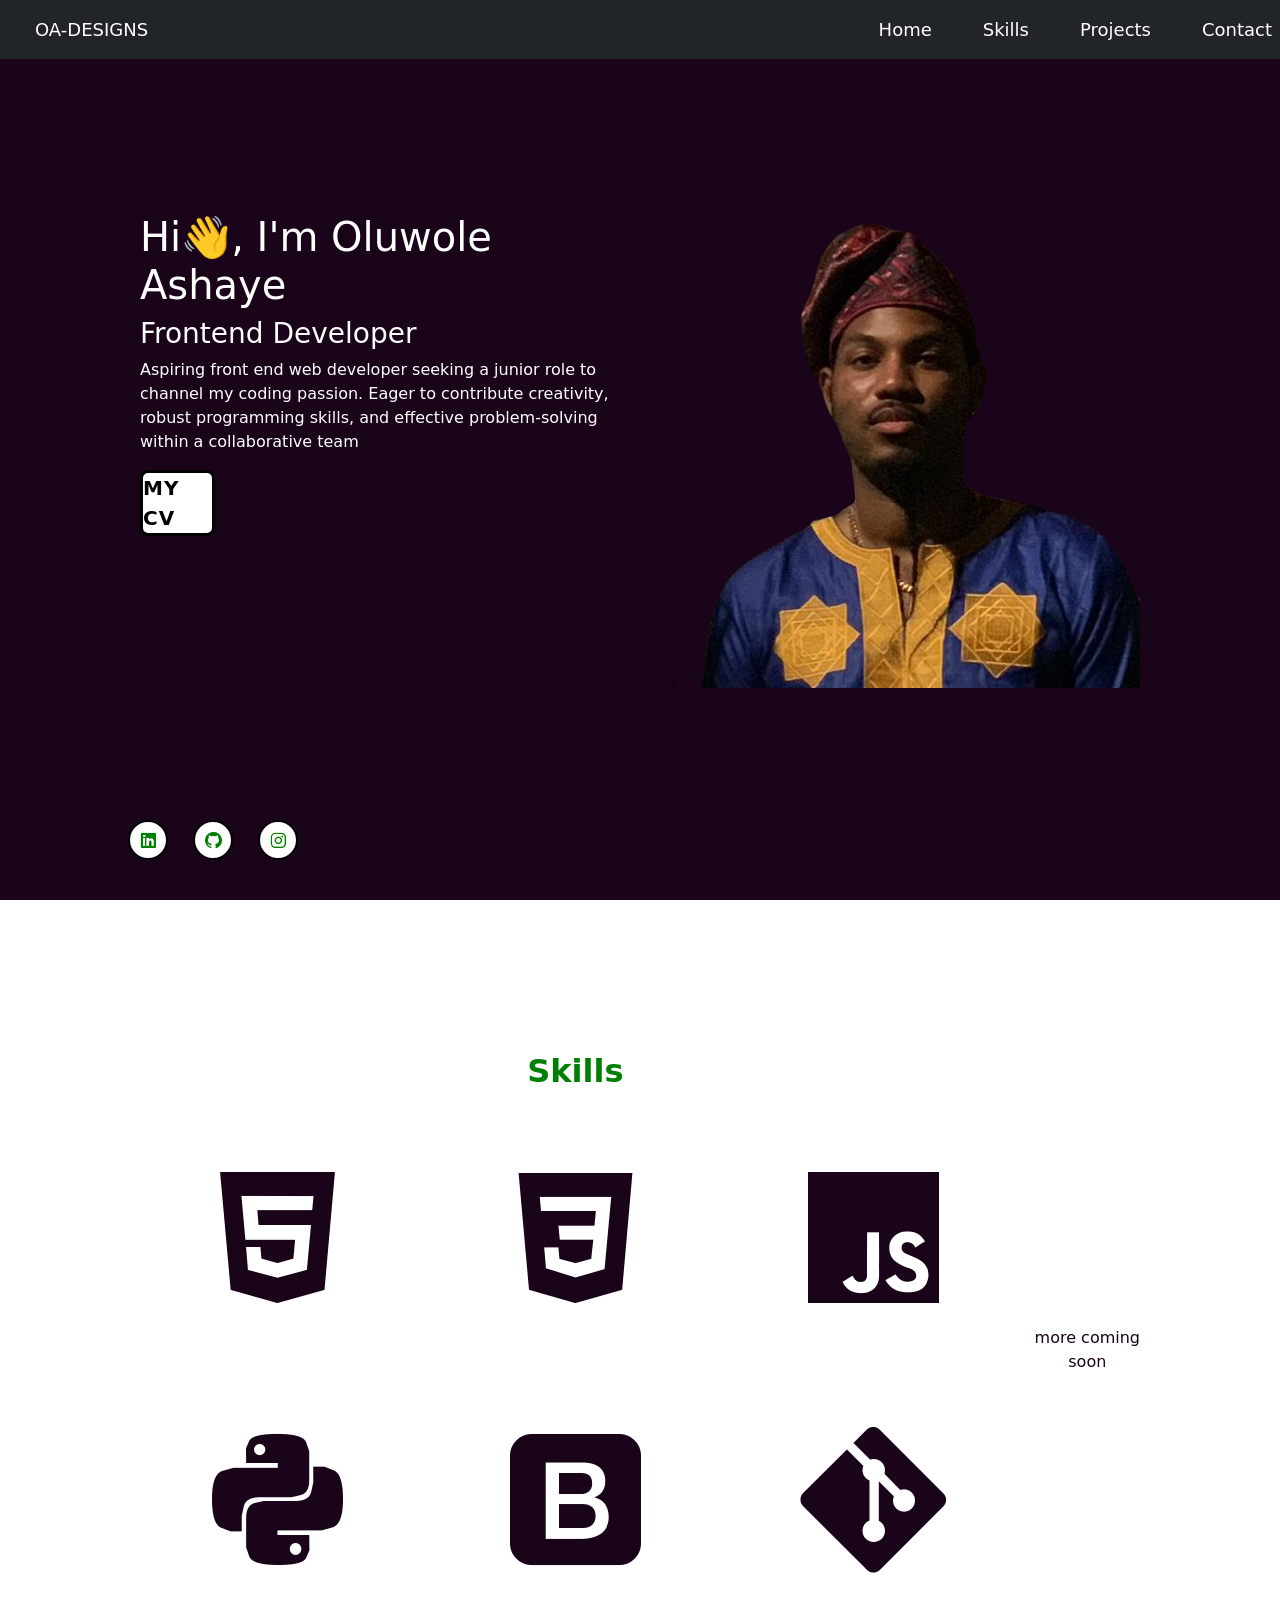
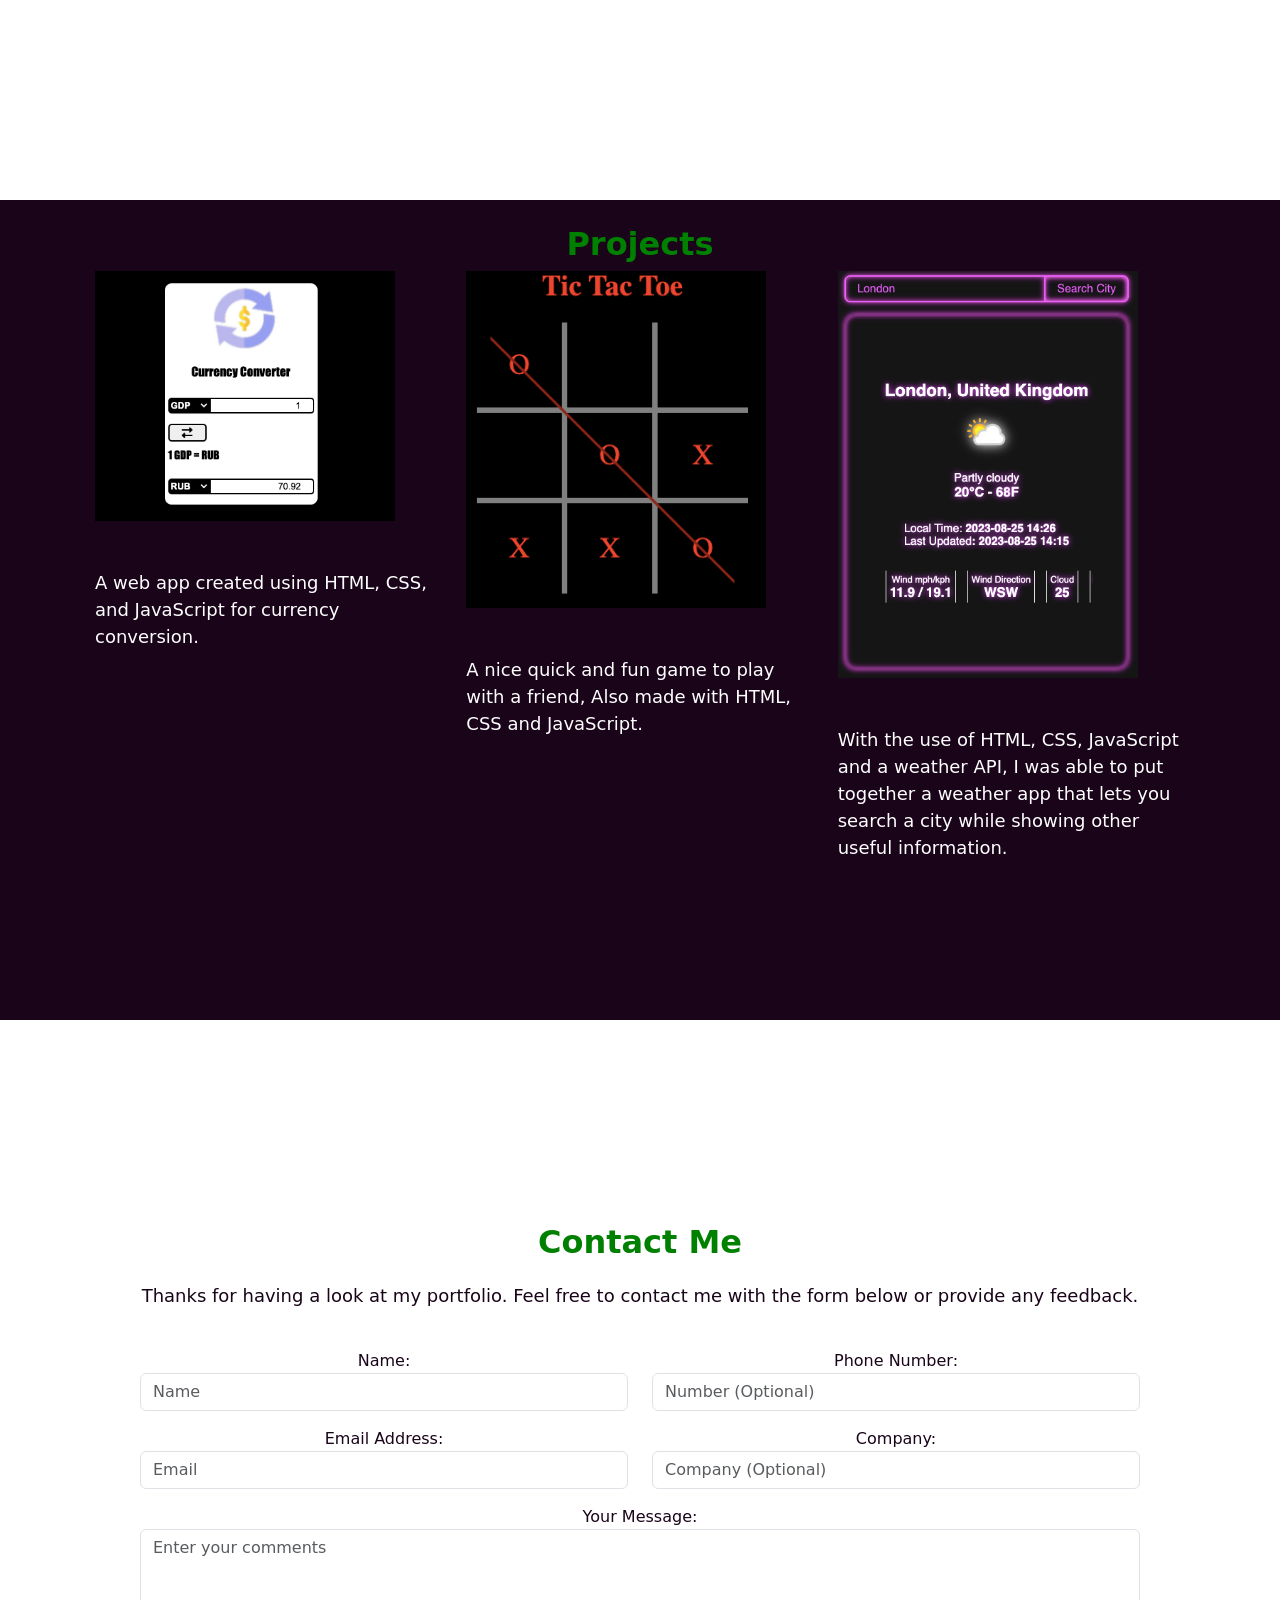
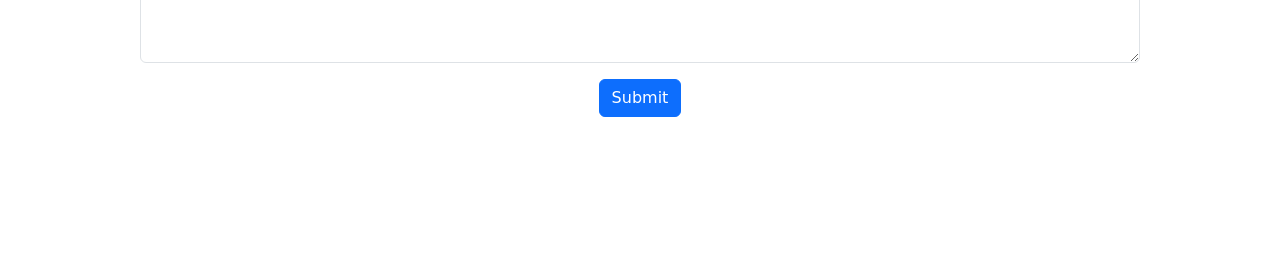
<file: Oluwole Ashaye - Portfolio/index.html>
<!DOCTYPE html>
<html lang="en">
<head>
    <meta charset="UTF-8">
    <meta name="viewport" content="width=device-width, initial-scale=1.0">
    <title>OA-Designs</title>
    <link rel="stylesheet" href="/style.css">
    <link href='https://unpkg.com/boxicons@2.1.4/css/boxicons.min.css' rel='stylesheet'>
    <link rel="stylesheet" href="https://cdn.jsdelivr.net/npm/bootstrap@5.3.1/dist/css/bootstrap.min.css">
</head>
<body>

    <header class="header">
        <nav class="navbar navbar-expand-lg navbar-dark bg-dark fixed-top">
            <a class="navbar-brand" href="#">OA-DESIGNS</a>
            <button class="navbar-toggler" type="button" data-bs-toggle="collapse" data-bs-target="#navbarNav" aria-controls="navbarNav" aria-expanded="false" aria-label="Toggle navigation">
                <span class="navbar-toggler-icon"></span>
            </button>
            <div class="collapse navbar-collapse justify-content-end" id="navbarNav">
                <ul class="navbar-nav">
                    <li class="nav-item">
                        <a class="nav-link" href="#home">Home</a>
                    </li>
                    <li class="nav-item">
                        <a class="nav-link" href="#skills">Skills</a>
                    </li>
                    <li class="nav-item">
                        <a class="nav-link" href="#projects">Projects</a>
                    </li>
                    <li class="nav-item">
                        <a class="nav-link" href="#contact">Contact</a>
                    </li>
                </ul>
            </div>
        </nav>
    </header>

    <section id="home" class="home bg-gray">
        <div class="container">
            <div class="row">
                <div class="col-md-6 text-white">
                    <h1>Hi👋, I'm Oluwole Ashaye</h1>
                    <h3>Frontend Developer</h3>
                    <p>Aspiring front end web developer seeking a junior role to channel my coding passion. Eager to contribute creativity, robust programming skills, and effective problem-solving within a collaborative team</p>
                    <div class="cv-btn">
                        <a href="/Oluwole Ashaye CV.pdf" target="_blank">MY CV</a>
                    </div>
                </div>
                <div class="col-md-6">
                    <img src="/Images/me.png" alt="Me" class="home-pic">
                </div>
            </div>
        </div>
        <div class="home-links">
            <a href="https://www.linkedin.com/in/oluwole-ashaye-37a000214/" target="_blank"><i class='bx bxl-linkedin-square'></i></a>
            <a href="https://github.com/OluwoleAshaye" target="_blank"><i class='bx bxl-github'></i></a>
            <a href="https://www.instagram.com/tosin_ashaye/?hl=en" target="_blank"><i class='bx bxl-instagram'></i></a>
        </div>
    </section>

    <section id="skills" class="skills bg-white">
        <div class="container">
            <div class="skills-content text-center">
                <h3>Skills</h3> <br>
                <div class="row">
                    <div class="col-6 col-md-4">
                        <p><i class='bx bxl-html5'></i></p>
                    </div>
                    <div class="col-6 col-md-4">
                        <p><i class='bx bxl-css3'></i></p>
                    </div>
                    <div class="col-6 col-md-4">
                        <p><i class='bx bxl-javascript'></i></p>
                    </div>
                    <div class="col-6 col-md-4">
                        <p><i class='bx bxl-python'></i></p>
                    </div>
                    <div class="col-6 col-md-4">
                        <p><i class='bx bxl-bootstrap'></i></p>
                    </div>
                    <div class="col-6 col-md-4">
                        <p><i class='bx bxl-git'></i></p>
                    </div>
                </div>
            </div>
        </div>
        <div class="text-center">more coming soon</div>
    </section>

    <section id="projects" class="projects">
        <div class="container">
            <div class="projects-content">
                <h3 class="text-center">Projects</h3>
                <div class="row">
                    <div class="col-md-4 mb-4">
                        <div class="project-item">
                            <a href="/Currency Converter App/index.html" target="_blank">
                                <img src="/Images/currency_converterscreenshot.png" alt="Currency Converter App" class="img-fluid">
                            </a>
                            <p class="mt-2">A web app created using HTML, CSS, and JavaScript for currency conversion.</p>
                        </div>
                    </div>
                    <div class="col-md-4 mb-4">
                        <div class="project-item">
                            <a href="/Tic-Tac-Toe/index.html" target="_blank">
                                <img src="/Images/TicTacToeScreenshot.png" alt="Tic-Tac-Toe Game" class="img-fluid">
                            </a>
                            <p class="mt-2">A nice quick and fun game to play with a friend, Also made with HTML, CSS and JavaScript.</p>
                        </div>
                    </div>
                    <div class="col-md-4 mb-4">
                        <div class="project-item">
                            <a href="/Weather App/index.html" target="_blank">
                                <img src="/Images/WeatherAppScreenshot.png" alt="Weather App" class="img-fluid">
                            </a>
                            <p class="mt-2">With the use of HTML, CSS, JavaScript and a weather API, I was able to put together a weather app that lets you search a city while showing other useful information.</p>
                        </div>
                    </div>
                </div>
            </div>
        </div>
    </section>
    

    <section id="contact" class="contact bg-white">
        <div class="container">
            <div class="contact-content">
                <h3 class="text-center">Contact Me</h3>
                <p class="text-center">Thanks for having a look at my portfolio. Feel free to contact me with the form below or provide any feedback.</p>
                <form  action="https://formspree.io/f/xbjvoppy" method="POST">
                    <div class="row">
                        <div class="col-md-6">
                            <div class="mb-3">
                                <label for="name">Name:</label>
                                <input type="text" class="form-control" id="name" maxlength="15" placeholder="Name" name="name">
                            </div>
                            <div class="mb-3">
                                <label for="email">Email Address:</label>
                                <input type="email" class="form-control" id="email" maxlength="30" placeholder="Email" name="email_address">
                            </div>
                        </div>
                        <div class="col-md-6">
                            <div class="mb-3">
                                <label for="phone">Phone Number:</label>
                                <input type="tel" class="form-control" id="phone" maxlength="11" placeholder="Number (Optional)" name="phone_number">
                            </div>
                            <div class="mb-3">
                                <label for="company">Company:</label>
                                <input type="text" class="form-control" id="company" maxlength="20" placeholder="Company (Optional)" name="Company">
                            </div>
                        </div>
                    </div>
                    <div class="mb-3">
                        <label for="message">Your Message:</label>
                        <textarea class="form-control" id="message" placeholder="Enter your comments" rows="5"></textarea>
                    </div>
                    <div class="text-center">
                        <button type="submit" class="btn btn-primary">Submit</button>
                    </div>
                </form>
            </div>
        </div>
        
    </section>

    <script src="https://cdn.jsdelivr.net/npm/bootstrap@5.3.1/dist/js/bootstrap.bundle.min.js"></script>
</body>
</html>
</file>
<file: style.css>
@import url('https://fonts.googleapis.com/css2?family=Josefin+Sans:ital@1&family=Roboto+Mono:ital,wght@1,500&family=Tilt+Prism&display=swap');

* {
    margin: 0;
    padding: 0;
    box-sizing: border-box;
    font-family: system-ui, -apple-system, BlinkMacSystemFont, 'Segoe UI', Roboto, Oxygen, Ubuntu, Cantarell, 'Open Sans', 'Helvetica Neue', sans-serif;
}

body {
    color: white;
}

.header {
    position: fixed;
    top: 0;
    left: 0;
    width: 100%;
    padding: 20px 10%;
    background: transparent;
    display: flex;
    justify-content: space-between;
    align-items: center;
    z-index: 100;
}

.logo {
   font-size: 22px;
   color: white;
   text-decoration: none;
   font-weight: 600; 
}

.navbar a {
    font-size: 18px;
    color: white;
    text-decoration: none;
    font-weight: 500;
    margin-left: 35px;
    transition: .3s;
    background: transparent;
    
}

.navbar a:hover,
.navbar a.active {
    color: green;
}

.home {
    height: 100vh;
    background: rgb(25, 4, 25);
    display: flex;
    align-items: center;
    padding: 0 10%;
}

.home-content {
    max-width: 100%;
}

.home-content h1 {
    font-size: 56px;
    font-weight: 700;
    line-height: 1.2;

}

.home-content h3{
    font-size: 32px;
    font-weight: 700;
    color: green;

}

.home-content p {
    font-size: 18px;    
    margin: 20px 0 40px;

}

.home-pic {
    height: 475px;
    width: 475px;
    float: right;
    max-width: 100%;
}

.cv-btn a {
    display: inline-flex;
    width: 75px;
    height: 100%;
    background: white;
    border:  3px solid black;
    border-radius: 8px;
    font-size: 20px; 
    color: black;
    text-decoration: none;
    font-weight: 600;
    letter-spacing: 1px;
    align-items: center;
    justify-content: center;
    position: relative;
}

.home-links {
    position: absolute;
    bottom: 40px;
    width: 170px;
    display: flex;
    justify-content:space-between ;
}

.home-links a {
    position: relative;
    display: inline-flex;
    justify-content: center;
    align-items: center;
    width: 40px;
    height: 40px;
    background: white;
    border: 2px solid black;
    border-radius: 50%;
    font-size: 20px;
    color: green;
    text-decoration: none;
    z-index: 1;
    overflow: hidden;
} 



.skills {
    height: 100vh;
    width: 100%;
    background:gray;
    color: rgb(25, 4, 25);
    display: flex;
    align-items: center;
    padding: 0 10%;
    text-align: right;
}

.skills-content {

    text-align: right;
    align-items: end;
    align-self: flex-end;
    float: right; 
}


.skills-content h3{
    font-size: 32px;
    font-weight: 700;
    color: green;
}

.skills-content p {
    font-size: 175px;    
    margin: 20px 0 40px;
    display: inline;


}

.projects {
    min-height: calc(100vh - 80px); 
    background: rgb(25, 4, 25);
    color: white;
    display: block;
    padding-bottom: 40px;
    margin-bottom: 40px;
}

.projects img {
    height: 300px;
    width: 300px;

    
}

.projects > div {

    padding: 1em;
    font-size: 25px;
    display: flex;

}

.projects-content h3{
    font-size: 32px;
    font-weight: 700;
    color: green;
    text-align: center;
    position: relative;



}

.projects-content p {
    font-size: 18px;    
    margin: 20px 0 4px;
    padding-bottom: 40px;
}


.project-item img {
    max-width: 100%; 
    height: 100%; 
    padding-bottom: 40px;
}

.project-item p {
    margin-top: 10px; 
    padding-bottom: 40px;
}


.contact {
    min-height: calc(100vh - 80px); 
    color: rgb(25, 4, 25);
    background: gray;
    display: flex;
    align-items: center;
    padding: 0 10%;
    align-content: center;
    text-align: center;
    max-width: 100%;
}



.contact-content {
    max-width: 100%;
}

.contact-content h3{
    font-size: 32px;
    font-weight: 700;
    color: green;
    max-width: 100%;
}

.contact-content p {
    font-size: 18px;    
    margin: 20px 0 40px;
    max-width: 100%;
}
</file>
